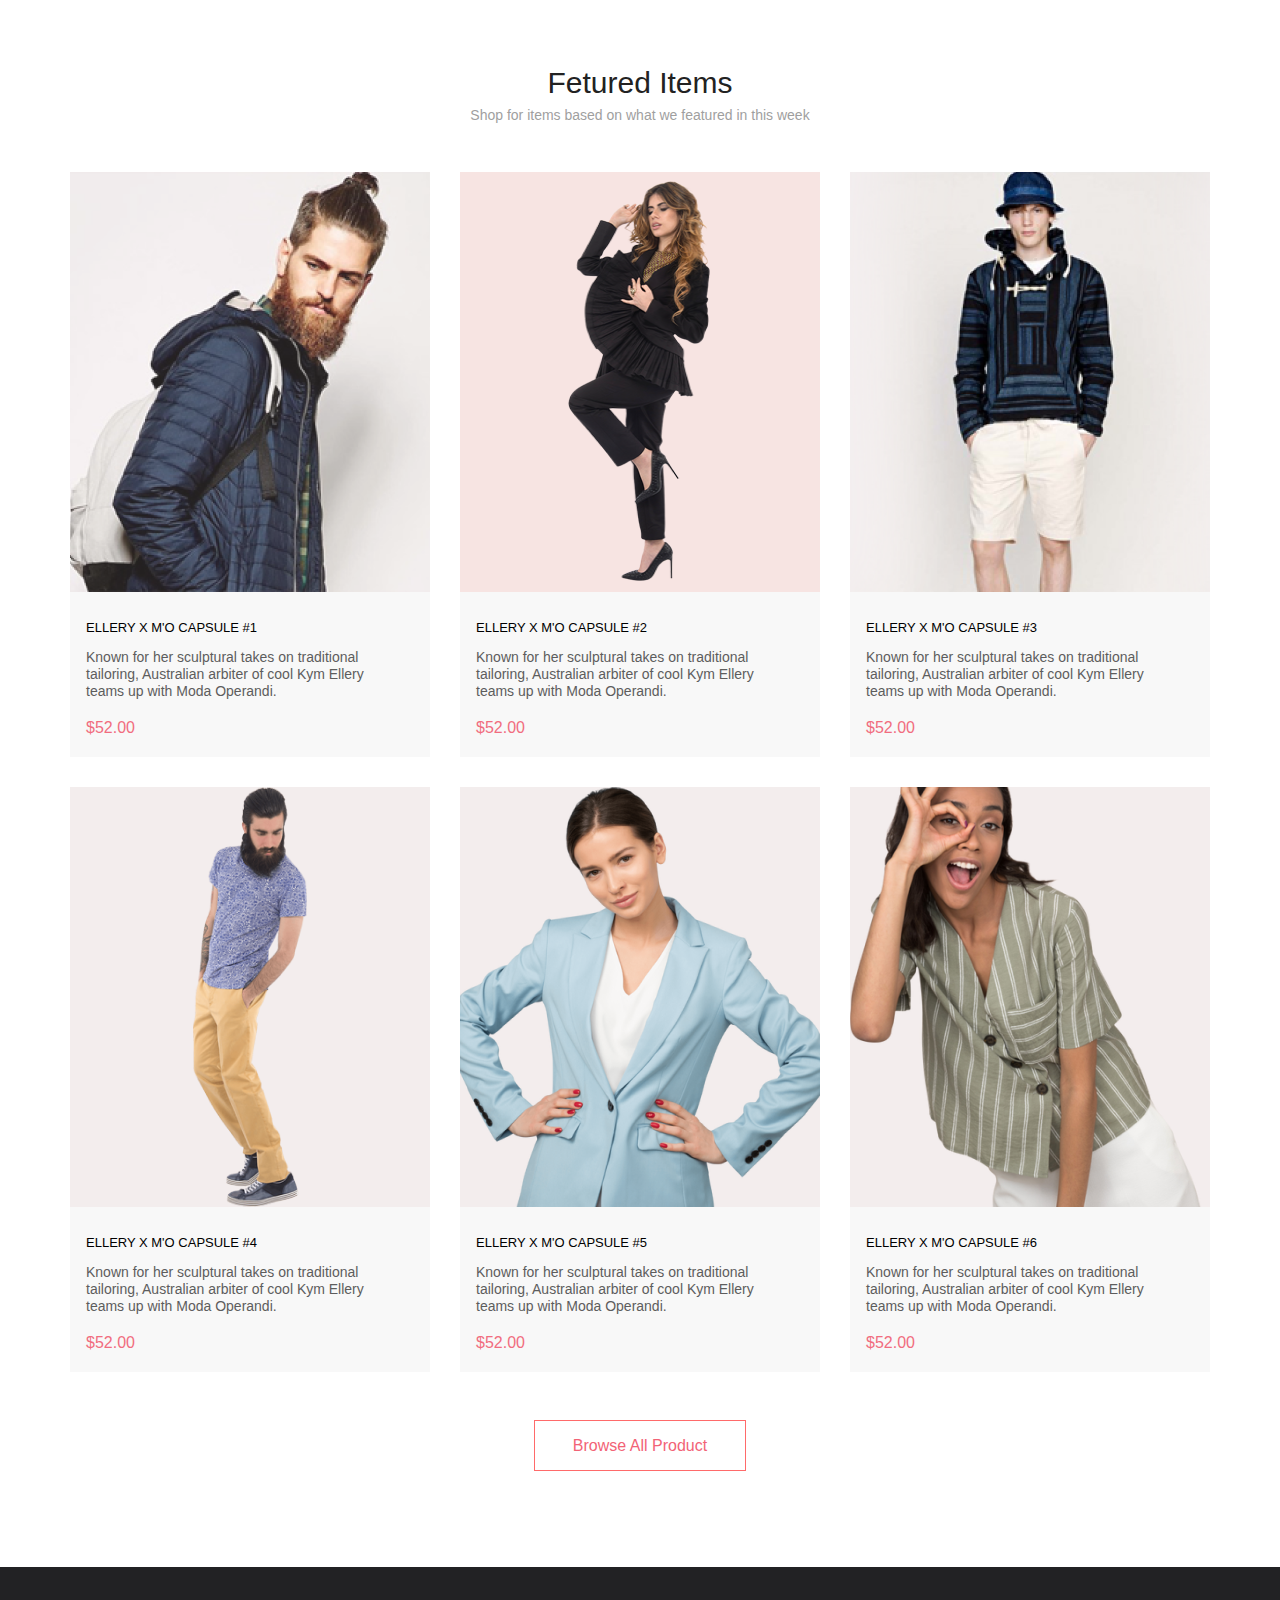
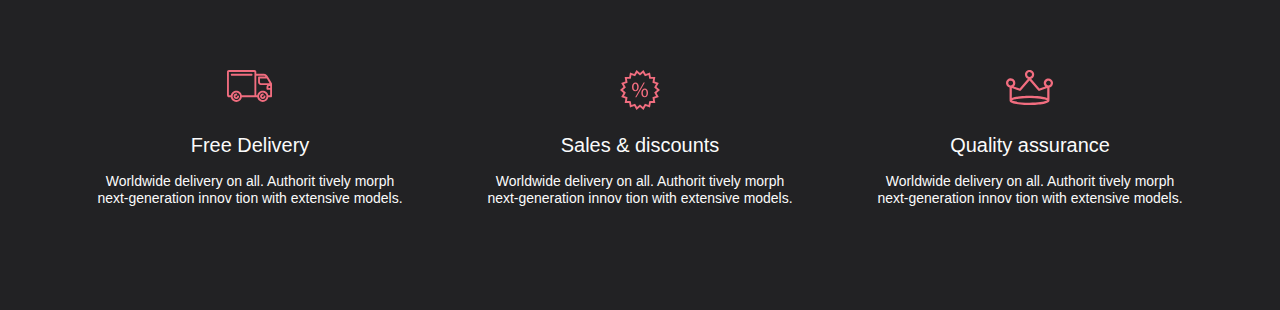
<file: homework11/index.html>
<!DOCTYPE html>
<html lang="en">
	<head>
		<meta charset="UTF-8" />
		<meta name="viewport" content="width=device-width, initial-scale=1.0" />
		<link rel="stylesheet" href="style.css" />
		<title>Homework 11</title>
	</head>
	<body>
		<main class="main center">
			<h3 class="main__subtitle">Fetured Items</h3>
			<p class="main__text">Shop for items based on what we featured in this week</p>
			<div class="main__goods">
				<!-- Здесь будут добавлены сгенерированные карточки с товаром через жс -->
			</div>
			<div class="all_product">Browse All Product</div>
		</main>
		<section class="advantages center">
			<div class="advantages__advantage">
				<img src="images/delivery.svg" alt="delivery_img" class="advantages__advantage_img1" />
				<h4 class="advantages__advantage_title">Free Delivery</h4>
				<p class="advantages__advantage_info">
					Worldwide delivery on all. Authorit tively morph next&#8209;generation innov tion with
					extensive models.
				</p>
			</div>
			<div class="advantages__advantage">
				<img src="images/discount.svg" alt="discount_img" class="advantages__advantage_img2" />
				<h4 class="advantages__advantage_title">Sales & discounts</h4>
				<p class="advantages__advantage_info">
					Worldwide delivery on all. Authorit tively morph next&#8209;generation innov tion with
					extensive models.
				</p>
			</div>
			<div class="advantages__advantage">
				<img src="images/assurance.svg" alt="assurance_img" class="advantages__advantage_img3" />
				<h4 class="advantages__advantage_title">Quality assurance</h4>
				<p class="advantages__advantage_info">
					Worldwide delivery on all. Authorit tively morph next&#8209;generation innov tion with
					extensive models.
				</p>
			</div>
		</section>
		<section class="cart-content center invisible">
			<h2 class="cart-title">Cart Items</h2>
			<div class="cart">
				<!-- Здесь будут добавлены сгенерированные карточки с товаром через жс -->
			</div>
		</section>
		<script src="data.js"></script>
		<script src="icons_svg/shop_cart_icon.js"></script>
		<script src="icons_svg/remove_item_icon.js"></script>
		<script src="functions/create_main_card.js"></script>
		<script src="functions/create_card_to_shop_cart.js"></script>
		<script src="script.js"></script>
	</body>
</html>
</file>
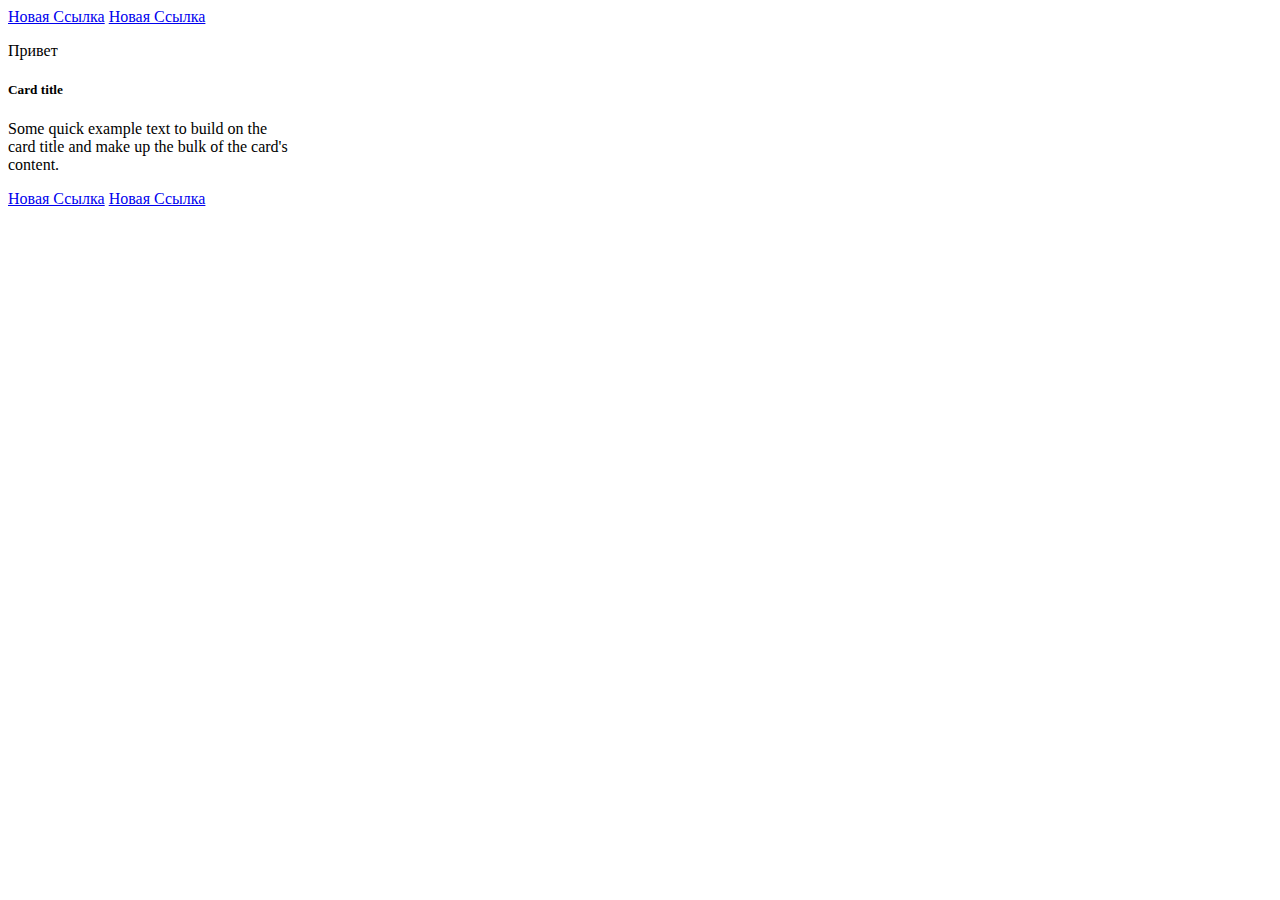
<file: homework6/index.html>
<!DOCTYPE html>
<html lang="en">
<head>
    <meta charset="UTF-8">
    <meta http-equiv="X-UA-Compatible" content="IE=edge">
    <meta name="viewport" content="width=device-width, initial-scale=1.0">
    <title>HomeWork 6</title>
</head>
<body>
    <a href="#" class="card-link">Card link</a>
    <a href="#" class="card-link">Another link</a>

    <div class="card" style="width: 18rem;">
        <div class="card-body">
            <h5 class="card-title" data-number="100">Card title</h5>
            <h6 class="card-subtitle mb-2 text-muted">Card subtitle</h6>
            <p class="card-text" data-number="50">
            Some quick example text to build on the card title and make up the bulk of the card's
            content.
            </p>
            <a href="#" id="super_link" class="card-link">Card link</a>
            <a href="#" class="card-link" data-number="50">Another link</a>
            </div>
    </div>
    <script>
        "use strict";
        // 1. Найти по id, используя getElementById,
        // элемент с id равным "super_link" и вывести этот элемент в консоль.
        console.log("Task 1");
        console.log(document.getElementById("super_link"));
        console.log(document.querySelector("#super_link"));

        // 2. Внутри всех элементов на странице, которые имеют класс "card-link",
        // поменяйте текст внутри элемента на "ссылка".

        const cardLinksAll = document.querySelectorAll(".card-link");
        console.log("Task 2");
        // До изменения
        // Подскажите почему массив ДО изменения печатается уже в измененном виде?
        // Ведь я же изменяю его после вывода в консоль
        console.log("До изменения");
        cardLinksAll.forEach(el => console.log(el)); // хотя если выводить el.textContent то вывод хорошо работает
        cardLinksAll.forEach(el => el.textContent = "Новая Ссылка");
        // После изменения
        console.log("После изменения");
        // Заменяем текст
        cardLinksAll.forEach(el => console.log(el));

        // 3. Найти все элементы на странице с классом "card-link",
        // которые лежат в элементе с классом "card-body" и вывести полученную коллекцию в консоль.
        console.log("Task 3");
        console.log("Вариант 1");
        const parentCardDiv = document.querySelector(".card-body");
        const children = parentCardDiv.querySelectorAll(".card-link");
        children.forEach(el => console.log(el));

        console.log("Вариант 2");
        for (const elem of cardLinksAll) {
            if (elem.parentElement.className === "card-body") {
                console.log(elem);
            }
        }

        console.log("Вариант 3");
        Object.values(cardLinksAll).filter(el => el.parentElement.className === "card-body").forEach(el => console.log(el));

        // 4. Найти первый попавшийся элемент на странице у которого есть
        // атрибут data-number со значением 50 и вывести его в консоль.
        console.log("Task 4");
        const attr = document.querySelector('[data-number="50"]');
        console.log(attr);

        // 5. Выведите содержимое тега title в консоль.
        console.log("Task 5");
        console.log(`title = ${document.title}`);

        // 6. Получите элемент с классом "card-title" и выведите его родительский узел в консоль.
        console.log("Task 6");
        const cardTitle = document.querySelector(".card-title");
        console.log(cardTitle.parentElement);
        console.log(cardTitle.parentNode);

        // 7. Создайте тегp`, запишите внутри него текст "Привет"
        // и добавьте созданный тег в начало элемента, который имеет класс "card".
        console.log("Task 7");
        const paragraph = document.createElement("p");
        paragraph.textContent = "Привет";
        const parentDiv = document.querySelector(".card");
        parentDiv.before(paragraph);

        // 8. Удалите тег h6 на странице.
        console.log("Task 8");

        const miniTitle = document.querySelector("h6");
        miniTitle.remove();

    </script>
</body>
</html>
</file>
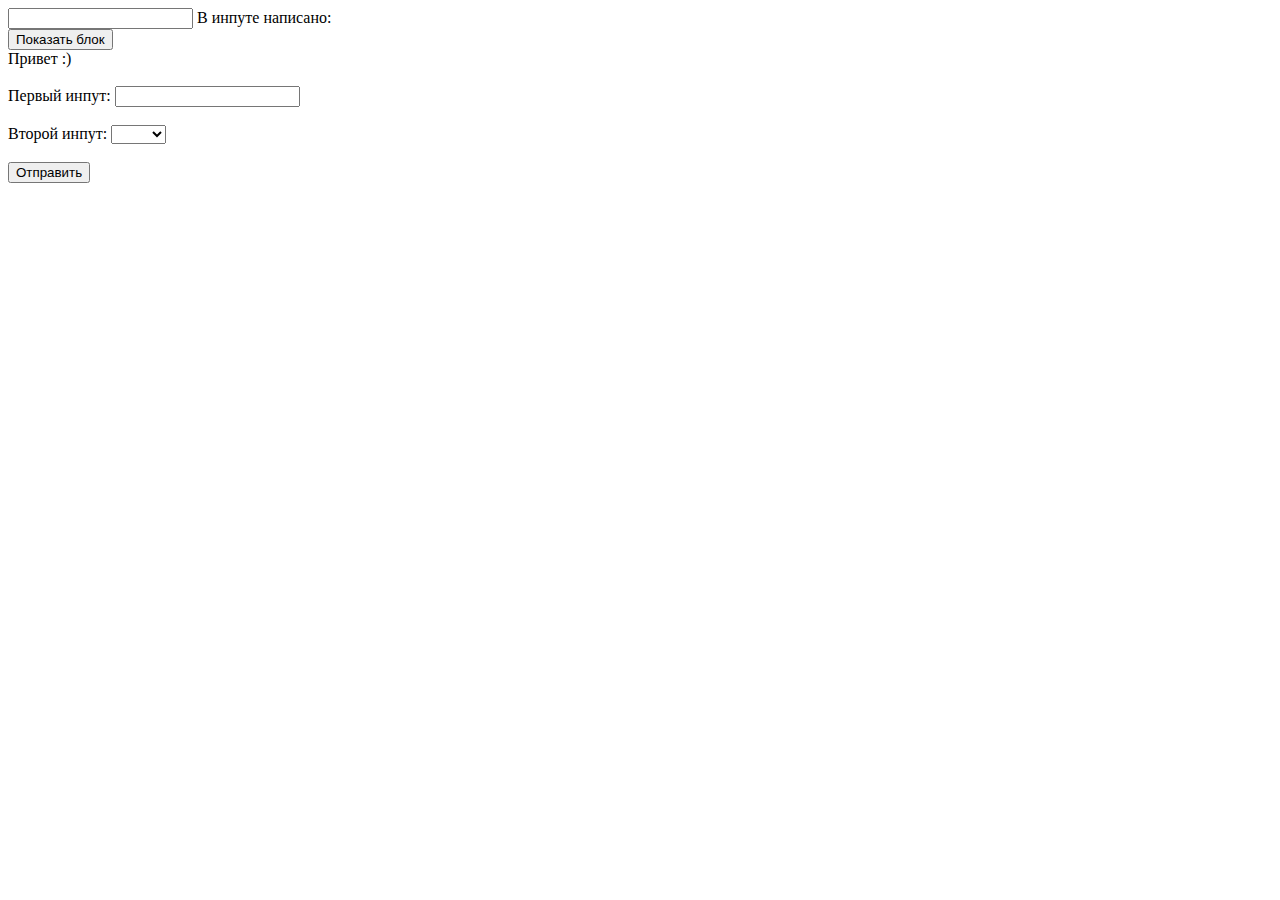
<file: homework9/index.html>
<!DOCTYPE html>
<html lang="en">
<head>
    <meta charset="UTF-8">
    <meta name="viewport" content="width=device-width, initial-scale=1.0">
    <title>Document</title>
</head>
<body>
    <input id="from" type="text">
    В инпуте написано: <span></span>
    <br>

    <button class="messageBtn">Показать блок</button>
    <div class="message">
        Привет :)
    </div>
    <br>

    <form>
    <label>
        Первый инпут:
        <input class="form-control" style="outline : none" type="text">
    </label>
    <br>
    <br>
    <label>
        Второй инпут:
        <select class="form-control" style="outline : none">
        <option value=""></option>
        <option value="1">Один</option>
        <option value="2">Два</option>
        </select>
    </label>
    <br>
    <br>
    <button type="submit">Отправить</button>
    </form>

<script>
  "use strict";
//   1. При изменении значения в input с id="from", значение содержащееся
// в нем должно моментально отображаться в span. То есть при печати в input'е
// тег span также должен меняться.

const inputEl = document.querySelector('#from');
const spanEl = document.querySelector('span');
inputEl.addEventListener('input', function (e) {
    spanEl.textContent = inputEl.value;
});

// 2. При клике на кнопку с классом messageBtn необходимо элементу с классом message:
// - добавить два класса: animate_animated и animate_fadeInLeftBig
// - поставить данному элементу стиль visibility в значение 'visible'.

const buttonEl = document.querySelector('.messageBtn');
buttonEl.addEventListener('click', function (e) {
    buttonEl.classList.add("animate_animated", "animate_fadeInLeftBig");
    buttonEl.style.visibility = "visible";
});

// 3. Необходимо при отправке формы проверить, заполнены ли все поля в этой форме.
// Если какое-либо поле не заполнено, форма не должна отправляться, также должны быть
// подсвечены незаполненные поля (необходимо поставить класс error незаполненным полям).
// Как только пользователь начинает заполнять какое-либо поле, необходимо,
// при вводе в данное поле, произвести проверку:
// - Если поле пустое, необходимо данное поле подсветить (поставить класс error данному полю).
// - Если поле было чем-либо заполнено, подсветку (класс error) необходимо убрать.

const formEl = document.querySelector('form');
const inputEls = formEl.querySelectorAll(".form-control");

// функция для добавления класса ошибки
const addErrorClass = (element) => {
    element.classList.add("error");
    element.style.border = "1px solid red";
};
// функция для удаления класса ошибки
const removeErrorClass = (element) => {
    element.classList.remove("error");
    element.style.border = "none";
};
// каждому полю в форме прикручиваем слушателей на выделение поля
// и на проверку данных в режиме ввода
[...inputEls].forEach(el => {
    el.addEventListener('focus', function (e) {
        addErrorClass(el);
    });

    el.addEventListener('input', function (e) {
        el.value === "" ? addErrorClass(el) : removeErrorClass(el);
    });
})

// перед отправкой формы проверяем ее поля, если хоть одно пустое, то
// ставим флаг на наличие пустых полей в true и в конце вызываем
// preventDefault()
// Удаления формы в цикле нету, так как изначально данного класса у элементов
// нет, а если они добавятся при событии "input" у полей или при проверке формы,
// то в последующем все равно удалятся при корректном вводе/выборе в полях
formEl.addEventListener('submit', function (e) {
    let isEmptyInput = false;

    for (const input of inputEls) {
        if (input.value == "") {
            isEmptyInput = true;
            addErrorClass(input);
        }
    }

    if (isEmptyInput) {
        e.preventDefault();
    }
});
</script>
</body>
</html>
</file>
<file: homework11/style.css>
* {
    margin: 0;
    padding: 0;
}

body {
    font-family: "Lato", sans-serif;
}

a {
    cursor: pointer;
    text-decoration: none;
}

img {
    max-width: 100%;
}

.center {
    padding-left: calc(50% - 570px);
    padding-right: calc(50% - 570px);
}

.main {
    padding-top: 65px;
    padding-bottom: 96px;
}

.main__subtitle {
    margin-bottom: 6px;
    text-align: center;
    font-style: normal;
    font-weight: 400;
    font-size: 30px;
    line-height: 36px;
    color: #222222;
}

.main__text {
    margin-bottom: 48px;
    text-align: center;
    font-style: normal;
    font-weight: 400;
    font-size: 14px;
    line-height: 17px;
    color: #9f9f9f;
}

.main__goods {
    margin-bottom: 48px;
    display: grid;
    grid-template-columns: repeat(3, 360px);
    gap: 30px;
}

.item {
    background: #f8f8f8;
}

.item__photo {
    position: relative;
}

.item__button {
    position: absolute;
    top: 188px;
    left: 110px;
    padding: 11px 16px 9px 13px;
    border: 1px solid #ffffff;
    display: none;
    font-style: normal;
    font-weight: 400;
    font-size: 14px;
    line-height: 17px;
    color: #ffffff;
    justify-content: center;
    align-items: center;
    gap: 11px;
}
.item__photo:hover .item__image-product {
    filter: brightness(0.4);
}
.item__photo:hover {
    display: block;

    .item__button {
        display: flex;
    }
}

.item__card {
    padding: 24px 29px 20px 16px;
}

.item__product-name {
    margin-bottom: 13px;
    font-style: normal;
    font-weight: 400;
    font-size: 13px;
    line-height: 16px;
    color: #000000;
}

.item__product-description {
    margin-bottom: 18px;
    font-style: normal;
    font-weight: 300;
    font-size: 14px;
    line-height: 17px;
    color: #5d5d5d;
}

.item__product-price {
    font-style: normal;
    font-weight: 400;
    font-size: 16px;
    line-height: 19px;
    color: #f16d7f;
}

.all_product {
    width: 210px;
    padding-top: 15px;
    padding-bottom: 15px;
    margin: 0 auto;
    border: 1px solid #ff6a6a;
    font-style: normal;
    font-weight: 400;
    font-size: 16px;
    line-height: 19px;
    color: #f26376;
    text-align: center;
    cursor: pointer;
}

.all_product:hover {
    background: #ff6a6a;
    color: #ffffff;
}

.advantages {
    padding-top: 103px;
    padding-bottom: 103px;
    display: flex;
    flex-direction: row;
    flex-wrap: wrap;
    gap: 30px;
    background: #222224;
}

.advantages__advantage {
    width: 360px;
    text-align: center;
}

.advantages__advantage_img1 {
    margin-bottom: 27px;
}

.advantages__advantage_img2 {
    margin-bottom: 19px;
}

.advantages__advantage_img3 {
    margin-bottom: 24px;
}

.advantages__advantage_title {
    margin-bottom: 16px;
    font-style: normal;
    font-weight: 400;
    font-size: 19.96px;
    line-height: 24px;
    color: #fbfbfb;
}

.advantages__advantage_info {
    font-style: normal;
    font-weight: 300;
    font-size: 13.972px;
    line-height: 17px;
    text-align: center;
    color: #fbfbfb;
}

.cart-content {
    padding-top: 96px;
    padding-bottom: 128px;
    display: flex;
    flex-direction: column;
    gap: 64px;
}

.invisible {
    display: none;
}

.cart-title {
    text-align: center;
    color: #222;
    font-size: 30px;
    font-family: Lato;
    font-style: normal;
    font-weight: 400;
    line-height: normal;
}
  
.cart {
    display: flex;
    flex-direction: column;
    gap: 40px;
}

.cart__product {
    width: 652px;
    display: flex;
    box-shadow: 17px 19px 24px rgba(0, 0, 0, 0.13);
}

.cart__buttons {
    margin-top: 32px;
    display: flex;
    gap: 190px;
}

.cart__button {
    padding: 16px 39px;
    font-family: inherit;
    font-style: normal;
    font-weight: 300;
    font-size: 14px;
    line-height: 17px;
    color: #000000;
    border: 1px solid #a4a4a4;
    background: none;
}

.product__image {
    display: block;
    height: 306px;
}

.product__description {
    padding: 22px 22px 62px 31px;
}

.product__name {
    margin-bottom: 42px;
    display: flex;
    gap: 57px;
}

.product__link {
    font-style: normal;
    font-weight: 400;
    font-size: 24px;
    line-height: 29px;
    color: #222222;
}

.product__remove-button {
    height: -moz-max-content;
    height: max-content;
    background: none;
    border: none;
}

.product__remove-button:hover {
    cursor: pointer;
}

.product__attributes {
    font-style: normal;
    font-weight: 400;
    font-size: 22px;
    line-height: 26px;
    color: #575757;
    display: flex;
    flex-direction: column;
    gap: 6px;
}
.product__attributes_price {
    color: #f16d7f;
}
.product__attributes_input-box {
    display: flex;
    gap: 24px;
}

.product__attributes_input {
    width: 41px;
    text-align: center;
    border: 1px solid #eaeaea;
}
</file>
